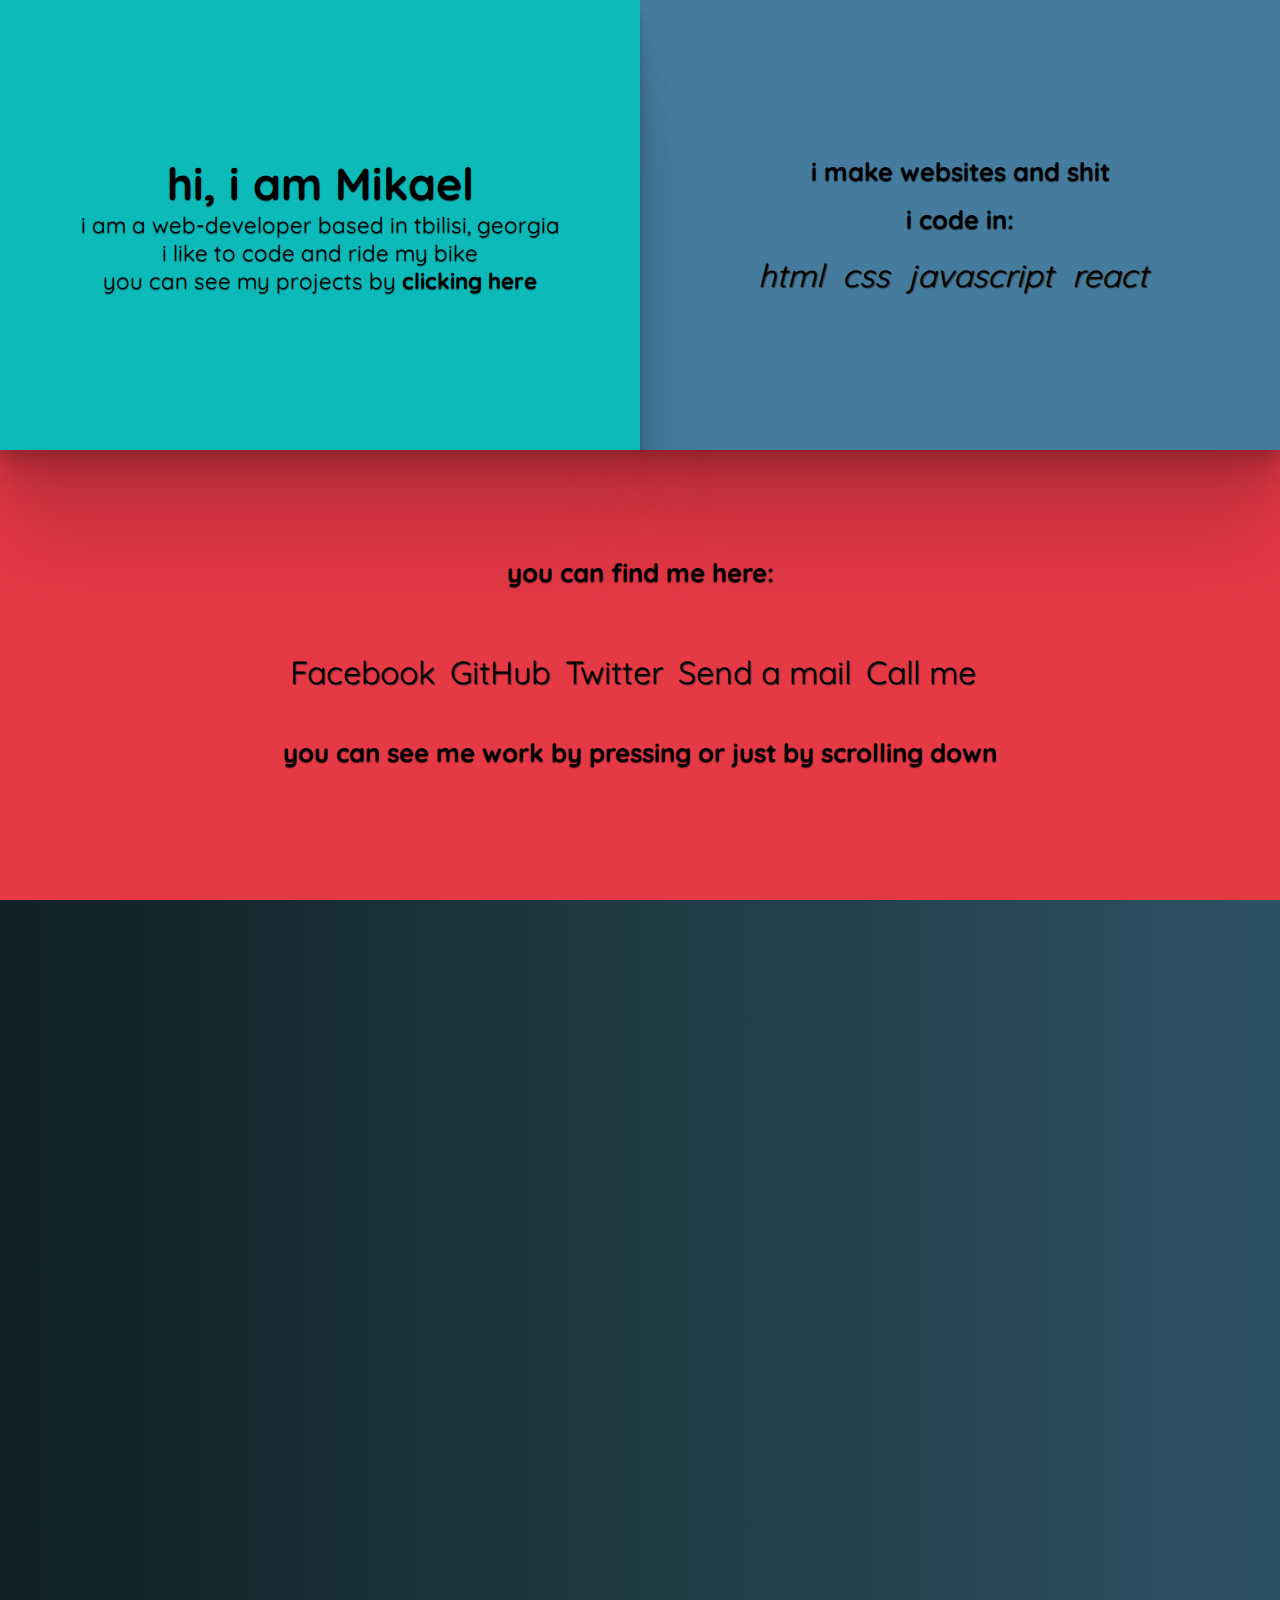
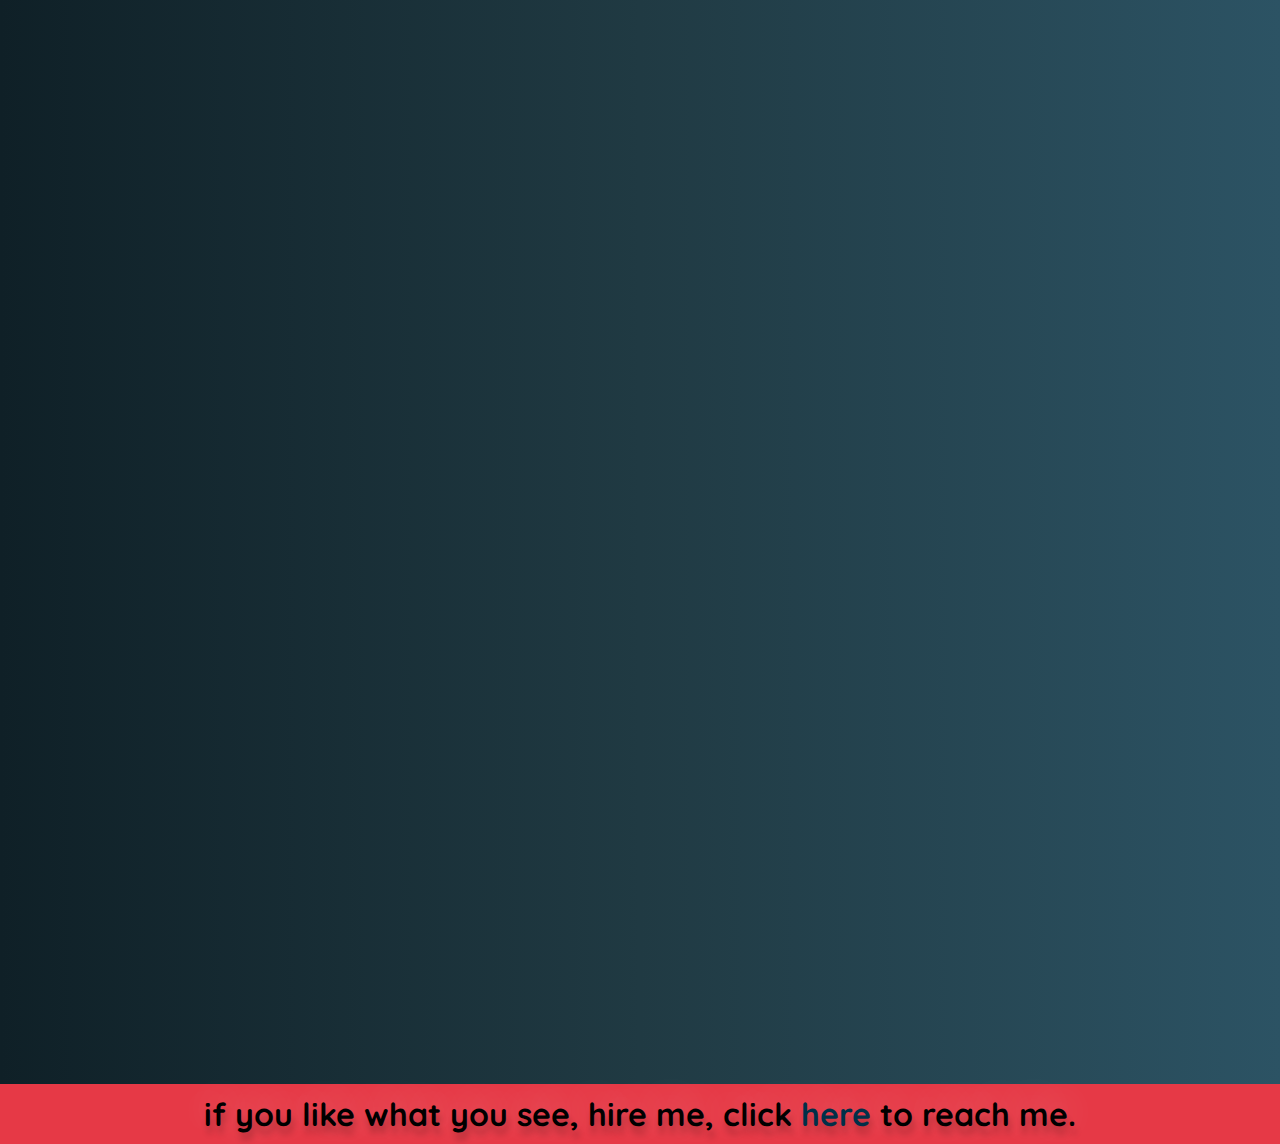
<file: index.html>
<!DOCTYPE html>
<html lang="en">

<head>
  <meta charset="UTF-8">
  <meta name="viewport" content="width=device-width, initial-scale=1.0">
  <link rel="icon" type="image/png" href="/procreate.png"/>
  <link rel="stylesheet" href="style.css">
  <link href="https://fonts.googleapis.com/css2?family=Open+Sans&display=swap" rel="stylesheet">
  <link href="https://fonts.googleapis.com/css2?family=Quicksand&display=swap" rel="stylesheet">
  <link href="https://unpkg.com/aos@2.3.1/dist/aos.css" rel="stylesheet">
  <link rel="stylesheet" href="https://use.fontawesome.com/releases/v5.8.2/css/all.css"
    integrity="sha384-oS3vJWv+0UjzBfQzYUhtDYW+Pj2yciDJxpsK1OYPAYjqT085Qq/1cq5FLXAZQ7Ay" crossorigin="anonymous" />
  <title>Mike's Portfolio</title>
</head>

<body>
  <div class="container">
    <div class="top" id="welcome-section">
      <div class="top-left">
        <h1>hi, i am Mikael</h1>
        <p>i am a web-developer based in tbilisi, georgia</p>
        <p>i like to code and ride my bike</p>
        <p>you can see my projects by <a href="#bottom">clicking here</a></p>
      </div>
      <div class="top-right">
        <h1>i make websites and shit</h1>
        <br>
        <h1 id="code">i code in:</h1>
        <div class="logo">
          <i class="fab fa-html5 contact-details"> html</i>
          <i class="fab fa-css3-alt contact-details"> css</i>
          <i class="fab fa-js-square contact-details"> javascript</i>
          <i class="fab fa-react contact-details"> react</i>
        </div>
      </div>
      <div class="bot" id="contact">
        <h1>you can find me here:</h1>
        <div class="contact-links">
          <a href="https://facebook.com/mi5ke" target="_blank" class="btn contact-details"><i
              class="fab fa-facebook-square"></i> Facebook</a>
          <a id="profile-link" href="https://github.com/GoglichidzeMike" target="_blank" class="btn contact-details"><i
              class="fab fa-github"></i> GitHub</a>
          <a href="https://twitter.com/mikegogli" target="_blank" class="btn contact-details"><i
              class="fab fa-twitter"></i> Twitter</a>
          <a href="mailto:goglichidze.mike@gmail.com" class="btn contact-details"><i class="fas fa-at"></i> Send a
            mail</a>
          <a href="tel:555-555-5555" class="btn contact-details"><i class="fas fa-mobile-alt"></i> Call
            me</a>
        </div>

        <h1 id="work"> you can see me work by pressing <a href="#bottom"><i id="arrow" class="fas fa-angle-double-down"></i></a> or
          just by scrolling down</h1>
      </div>
    </div>
    <div class="bottom" id="bottom">

      <div class="container-grid" id="projects">
        <div data-aos="fade-right" class="project">
          <a href="https://goglichidzemike.github.io/Calculator/" target="_blank">
            <img src="./img/calc.png"
              alt="React Calculator">
          </a>
            <a href="https://goglichidzemike.github.io/Calculator/" target="_blank">
              <button>Calculator React</button>
            </a>
        </div>
         <div data-aos="zoom-in" class="project">
          <a href="https://goglichidzemike.github.io/DrumMachine/" target="_blank">
            <img src="./img/drum.png"
              alt="Drum Machine React">
          </a>
            <a href="https://goglichidzemike.github.io/DrumMachine/" target="_blank">
              <button>Drum Machine React</button>
            </a>
        </div>
         <div data-aos="fade-left" class="project">
          <a href="https://goglichidzemike.github.io/maze-builder/" target="_blank">
            <img src="./img/maze.png"
              alt="Maze Generator p5.js">
          </a>
            <a href="https://goglichidzemike.github.io/maze-builder/" target="_blank">
              <button>Maze Generator p5.js</button>
            </a>
        </div>
      </div>
      <div class="container-grid" id="projects">
        <div  data-aos="fade-right" class="project">
          <a href="https://codepen.io/mika-l-goglichidze/full/zYrBMwe" target="_blank">
            <img src="./img/technical.png"
              alt="Js Technical Documentation">
          </a>
            <a href="https://codepen.io/mika-l-goglichidze/full/zYrBMwe" target="_blank">
              <button>Js Technical Documentation</button>
            </a>
        </div>
         <div data-aos="zoom-in" class="project">
          <a href="https://codepen.io/mika-l-goglichidze/full/PoZNReO" target="_blank">
            <img src="./img/gamers.png"
              alt="Nikola Tesla Tribute Page">
          </a>
            <a href="https://codepen.io/mika-l-goglichidze/full/PoZNReO" target="_blank">
              <button>Forms Validator Page</button>
            </a>
        </div>
         <div data-aos="fade-left" class="project">
          <a href="https://codepen.io/mika-l-goglichidze/full/MWKyQRG" target="_blank">
            <img src="./img/nikola.png"
              alt="Nikola Tesla Tribute Page">
          </a>
            <a href="https://codepen.io/mika-l-goglichidze/full/MWKyQRG" target="_blank">
              <button>Nikola Tesla Tribute Page</button>
            </a>
        </div>
      </div>
      <div class="container-grid" id="projects">
        <div data-aos="fade-right" class="project">
          <a href="https://goglichidzemike.github.io/random-quote/" target="_blank">
            <img src="./img/quotes.png"
              alt="Random Quotes Generator">
          </a>
            <a href="https://goglichidzemike.github.io/random-quote/" target="_blank">
              <button>Rnd Quotes API</button>
            </a>
        </div>
         <div data-aos="zoom-in" class="project">
          <a href="https://codepen.io/mika-l-goglichidze/full/abdEOmL" target="_blank">
            <img src="./img/markdown.png"
              alt="Markdown Generator">
          </a>
            <a href="https://codepen.io/mika-l-goglichidze/full/abdEOmL" target="_blank">
              <button>Markdown Generator React</button>
            </a>
        </div>
         <div data-aos="fade-left" class="project">
          <a href="https://goglichidzemike.github.io/CSV-To-Chart/" target="_blank">
            <img src="./img/portfolio.png"
              alt="CSV to Chart using Chart.js">
          </a>
            <a href="https://goglichidzemike.github.io/CSV-To-Chart/" target="_blank">
              <button>CSV to Chart using Chart.js </button>
            </a>
        </div>
      </div>


      <footer>

        <h1>
          if you like what you see, hire me, click <a href="#contact">here</a> to reach me.
        </h1>

      </footer>

    </div>
  </div>
<script src="https://unpkg.com/aos@2.3.1/dist/aos.js"></script>
<script>
  AOS.init();
</script>

</body>

</html>
</file>
<file: style.css>
* {
  margin: 0;
  padding: 0;
  -webkit-box-sizing: border-box;
          box-sizing: border-box;
  font-family: "Quicksand", sans-serif;
  scroll-behavior: smooth;
  text-align: center;
}

.top {
  display: -webkit-box;
  display: -ms-flexbox;
  display: flex;
  height: 100vh;
  -ms-flex-wrap: wrap;
      flex-wrap: wrap;
}

.top-left {
  min-width: 50%;
  height: 50vh;
  /* background: #d62828; */
  background-color: #0cbaba;
  /* background-image: linear-gradient(315deg, #0cbaba 0%, #38003693 74%); */
  display: -webkit-box;
  display: -ms-flexbox;
  display: flex;
  -webkit-box-pack: center;
      -ms-flex-pack: center;
          justify-content: center;
  -webkit-box-align: center;
      -ms-flex-align: center;
          align-items: center;
  -webkit-box-orient: vertical;
  -webkit-box-direction: normal;
      -ms-flex-direction: column;
          flex-direction: column;
  font-size: 1.4rem;
  text-shadow: 0px 1px 1px rgba(0, 0, 0, 0.575);
  -webkit-box-shadow: 0 2.8px 2.2px rgba(0, 0, 0, 0.034), 0 6.7px 5.3px rgba(0, 0, 0, 0.048), 0 12.5px 10px rgba(0, 0, 0, 0.06), 0 22.3px 17.9px rgba(0, 0, 0, 0.072), 0 41.8px 33.4px rgba(0, 0, 0, 0.086), 0 100px 80px rgba(0, 0, 0, 0.12);
          box-shadow: 0 2.8px 2.2px rgba(0, 0, 0, 0.034), 0 6.7px 5.3px rgba(0, 0, 0, 0.048), 0 12.5px 10px rgba(0, 0, 0, 0.06), 0 22.3px 17.9px rgba(0, 0, 0, 0.072), 0 41.8px 33.4px rgba(0, 0, 0, 0.086), 0 100px 80px rgba(0, 0, 0, 0.12);
  z-index: 100;
}

.top-right {
  min-width: 50%;
  height: 50vh;
  background-color: #457b9d;
  display: -webkit-box;
  display: -ms-flexbox;
  display: flex;
  -webkit-box-pack: center;
      -ms-flex-pack: center;
          justify-content: center;
  -webkit-box-align: center;
      -ms-flex-align: center;
          align-items: center;
  -webkit-box-orient: vertical;
  -webkit-box-direction: normal;
      -ms-flex-direction: column;
          flex-direction: column;
  font-size: 0.8rem;
  text-shadow: 0px 1px 1px rgba(0, 0, 0, 0.575);
  z-index: 50;
  -webkit-box-shadow: 0 2.8px 2.2px rgba(0, 0, 0, 0.034), 0 6.7px 5.3px rgba(0, 0, 0, 0.048), 0 12.5px 10px rgba(0, 0, 0, 0.06), 0 22.3px 17.9px rgba(0, 0, 0, 0.072), 0 41.8px 33.4px rgba(0, 0, 0, 0.086), 0 100px 80px rgba(0, 0, 0, 0.12);
          box-shadow: 0 2.8px 2.2px rgba(0, 0, 0, 0.034), 0 6.7px 5.3px rgba(0, 0, 0, 0.048), 0 12.5px 10px rgba(0, 0, 0, 0.06), 0 22.3px 17.9px rgba(0, 0, 0, 0.072), 0 41.8px 33.4px rgba(0, 0, 0, 0.086), 0 100px 80px rgba(0, 0, 0, 0.12);
}

.top-left a {
  color: black;
  text-decoration: none;
  font-weight: bold;
}

#code {
  margin-bottom: 20px;
}

.bot {
  min-width: 100%;
  height: 50vh;
  background-color: #e63946;
  /* background-color: #f7b42c;
  background-image: linear-gradient(315deg, #f7b42c 0%, #fc575e 74%); */
  text-shadow: 0px 1px 1px rgba(0, 0, 0, 0.575);
  display: -webkit-box;
  display: -ms-flexbox;
  display: flex;
  -webkit-box-pack: center;
      -ms-flex-pack: center;
          justify-content: center;
  -webkit-box-align: center;
      -ms-flex-align: center;
          align-items: center;
  -webkit-box-orient: vertical;
  -webkit-box-direction: normal;
      -ms-flex-direction: column;
          flex-direction: column;
  font-size: 0.8rem;
}

#work {
  margin: 20px;
  text-align: center;
}

#arrow {
  font-size: 50px;
  color: white;
  padding-top: 20px;
  margin-top: 20px;
}

.bottom {
  padding-top: 20px;
  min-height: 90vh;
  background: -webkit-gradient(linear, left top, right top, from(#0f2027), color-stop(#203a43), to(#2c5364));
  background: linear-gradient(to right, #0f2027, #203a43, #2c5364);
  display: -webkit-box;
  display: -ms-flexbox;
  display: flex;
  -webkit-box-orient: vertical;
  -webkit-box-direction: normal;
      -ms-flex-direction: column;
          flex-direction: column;
}

footer {
  background: #e63946;
  padding: 10px 0;
  width: 100%;
  text-align: center;
  text-shadow: 2px 8px 6px rgba(0, 0, 0, 0.2), 0px -5px 35px rgba(255, 255, 255, 0.3);
  -webkit-box-shadow: 0 2.8px 2.2px rgba(0, 0, 0, 0.034), 0 6.7px 5.3px rgba(0, 0, 0, 0.048), 0 12.5px 10px rgba(0, 0, 0, 0.06), 0 22.3px 17.9px rgba(0, 0, 0, 0.072), 0 41.8px 33.4px rgba(0, 0, 0, 0.086), 0 100px 80px rgba(0, 0, 0, 0.12);
          box-shadow: 0 2.8px 2.2px rgba(0, 0, 0, 0.034), 0 6.7px 5.3px rgba(0, 0, 0, 0.048), 0 12.5px 10px rgba(0, 0, 0, 0.06), 0 22.3px 17.9px rgba(0, 0, 0, 0.072), 0 41.8px 33.4px rgba(0, 0, 0, 0.086), 0 100px 80px rgba(0, 0, 0, 0.12);
}

footer > h1 > a {
  text-decoration: none;
  color: #003049;
}

.contact-links {
  display: -webkit-box;
  display: -ms-flexbox;
  display: flex;
  -webkit-box-pack: center;
      -ms-flex-pack: center;
          justify-content: center;
  width: 100%;
  max-width: 980px;
  margin-top: 4rem;
  -ms-flex-wrap: wrap;
      flex-wrap: wrap;
}

.contact-details {
  font-size: 2rem;
  text-shadow: 1px 1px 1px #1f1f1f;
  -webkit-transition: -webkit-transform 0.3s ease-out;
  transition: -webkit-transform 0.3s ease-out;
  transition: transform 0.3s ease-out;
  transition: transform 0.3s ease-out, -webkit-transform 0.3s ease-out;
  color: black;
  padding-right: 15px;
}

.contact-details:hover {
  -webkit-transform: translateY(8px);
          transform: translateY(8px);
}

.contact-links > a {
  text-decoration: none;
}

.container-grid {
  margin: 0 10%;
  display: -webkit-box;
  display: -ms-flexbox;
  display: flex;
  -ms-flex-wrap: wrap;
      flex-wrap: wrap;
  -ms-flex-pack: distribute;
      justify-content: space-around;
  -webkit-box-align: center;
      -ms-flex-align: center;
          align-items: center;
}

.project {
  margin: 10px;
  display: -webkit-box;
  display: -ms-flexbox;
  display: flex;
  -webkit-box-orient: vertical;
  -webkit-box-direction: normal;
      -ms-flex-direction: column;
          flex-direction: column;
  max-width: 400px;
  max-height: auto;
}

.project img {
  max-width: 400px;
  height: auto;
  z-index: 5;
}

.project a {
  text-decoration: none;
}

.project :hover {
  -webkit-transition: -webkit-transform 0.4s ease-out;
  transition: -webkit-transform 0.4s ease-out;
  transition: transform 0.4s ease-out;
  transition: transform 0.4s ease-out, -webkit-transform 0.4s ease-out;
  -webkit-transform: scale(1.05);
          transform: scale(1.05);
  -webkit-box-shadow: 0 19px 38px rgba(0, 0, 0, 0.3), 0 15px 12px rgba(0, 0, 0, 0.22);
          box-shadow: 0 19px 38px rgba(0, 0, 0, 0.3), 0 15px 12px rgba(0, 0, 0, 0.22);
}

.project button {
  z-index: 4;
  margin-top: -5px;
  display: -webkit-box;
  display: -ms-flexbox;
  display: flex;
  -webkit-box-pack: center;
      -ms-flex-pack: center;
          justify-content: center;
  -webkit-box-align: center;
      -ms-flex-align: center;
          align-items: center;
  background-color: white;
  width: 100%;
  min-height: 50px;
  border: none;
  cursor: pointer;
  font-size: 1.3rem;
  background: -webkit-gradient(linear, left top, right top, from(#ffefba), to(#ffffff));
  background: linear-gradient(to right, #ffefba, #ffffff);
  text-shadow: 0px 1px 1px rgba(0, 0, 0, 0.575);
  border-bottom-left-radius: 5px;
  border-bottom-right-radius: 5px;
}

@media only screen and (max-width: 1128px) {
  .top {
    -webkit-box-orient: vertical;
    -webkit-box-direction: normal;
        -ms-flex-direction: column;
            flex-direction: column;
    -ms-flex-wrap: nowrap;
        flex-wrap: nowrap;
    font-size: 1rem;
  }
  .top-left {
    width: 100%;
    min-height: 30%;
    height: auto;
    font-size: 1rem;
    text-align: center;
    -webkit-box-pack: center;
        -ms-flex-pack: center;
            justify-content: center;
  }
  .container {
    width: 100%;
  }
  img {
    width: 100%;
    height: auto;
  }
}
/*# sourceMappingURL=style.css.map */
</file>
